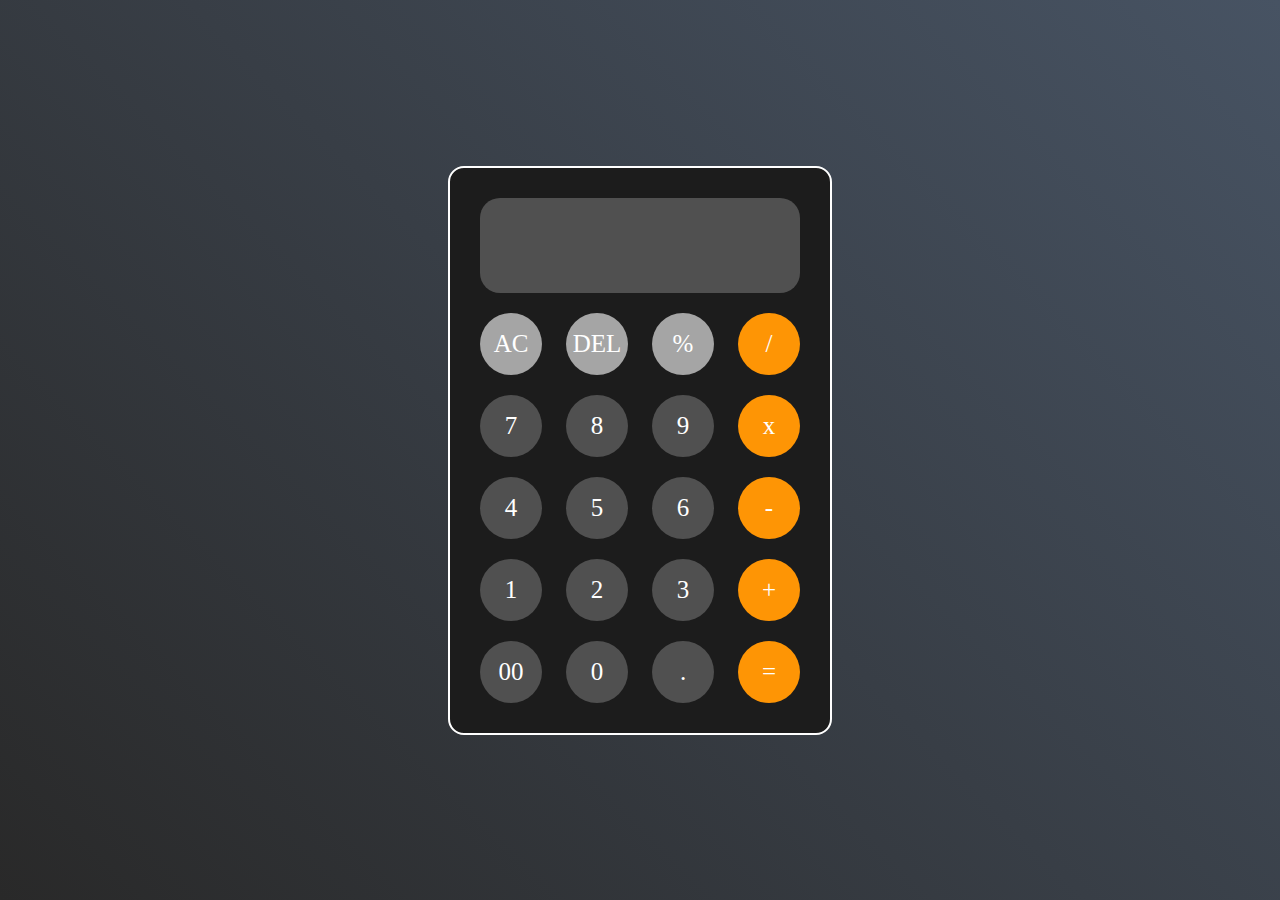
<file: class 15 calculator assignment/index.html>
<!DOCTYPE html>
<html lang="en">
  <head>
    <meta charset="UTF-8" />
    <meta name="viewport" content="width=device-width, initial-scale=1.0" />
    <title>Calculator</title>
    <link rel="stylesheet" href="style.css" />
  </head>
  <body>
    <div class="calculator">
      <input readonly type="text" id="inp" />
      <div>
        <button onclick="clrall()" class="top">AC</button>
        <button onclick="clr()" class="top">DEL</button>
        <button onclick="btnClick('%')" class="top">%</button>
        <button onclick="btnClick('/')" class="special">/</button>
      </div>
      <div>
        <button onclick="btnClick(7)">7</button>
        <button onclick="btnClick(8)">8</button>
        <button onclick="btnClick(9)">9</button>
        <button onclick="btnClick('*')" class="special">x</button>
      </div>
      <div>
        <button onclick="btnClick(4)">4</button>
        <button onclick="btnClick(5)">5</button>
        <button onclick="btnClick(6)">6</button>
        <button onclick="btnClick('-')" class="special">-</button>
      </div>
      <div>
        <button onclick="btnClick(1)">1</button>
        <button onclick="btnClick(2)">2</button>
        <button onclick="btnClick(3)">3</button>
        <button onclick="btnClick('+')" class="special">+</button>
      </div>
      <div>
        <button onclick="btnClick('00')">00</button>
        <button onclick="btnClick(0)">0</button>
        <button onclick="btnClick('.')">.</button>
        <button onclick="eq()" class="special">=</button>
      </div>
    </div>


    <script src="app.js"></script>
  </body>
</html>
</file>
<file: class 15 calculator assignment/style.css>
*{
    padding: 0;
    margin: 0;
    box-sizing: border-box;
    font-family: "Poppins";
}

body{
    max-width: 100%;
    height: 100vh;
    display: flex;
    justify-content: center;
    align-items: center;
    flex-wrap: wrap;
    background:linear-gradient(45deg, #292929, #475363);
}

.calculator{
    border: 2px solid white;
    background-color: #1C1C1C;
    border-radius: 16px;
    padding: 20px;
    display: flex;
    flex-direction: column;
    align-items: center;
    justify-content: center;
}

.calculator input{
    max-width: 320px;
    border: none;
    background-color: #505050;
    text-align: right;
    cursor: pointer;
    margin: 10px;
    padding: 24px;
    color: white;
    font-size: 40px;
    outline: none;
    border-radius: 20px;
    
}

button{
    width: 62px;
    height: 62px;
    margin: 10px;
    border-radius: 50%;
    border: none;
    font-size: 25px;
    cursor: pointer;
    color: white;
    background-color: #505050;
}

.special{
    background-color: #FE9505;
}

.top{
    background-color: #A5A5A5;
}

@media screen and (max-width: 395px) {
   .calculator{
    padding: 13px;
   }
   
    .calculator input{
    max-width: 242px;
    margin: 7px;
    font-size: 28px;
   }

   button{
    width: 46px;
    height: 46px;
    font-size: 16px;
    margin: 7px;
   }
}

@media screen and (max-width: 295px) {
   .calculator{
    padding: 11px;
   }
   
    .calculator input{
    max-width: 235px;
    margin: 7px;
    font-size: 25px;
   }

   button{
    width: 44px;
    height: 44px;
    font-size: 14px;
    margin: 7px;
   }
}
</file>
